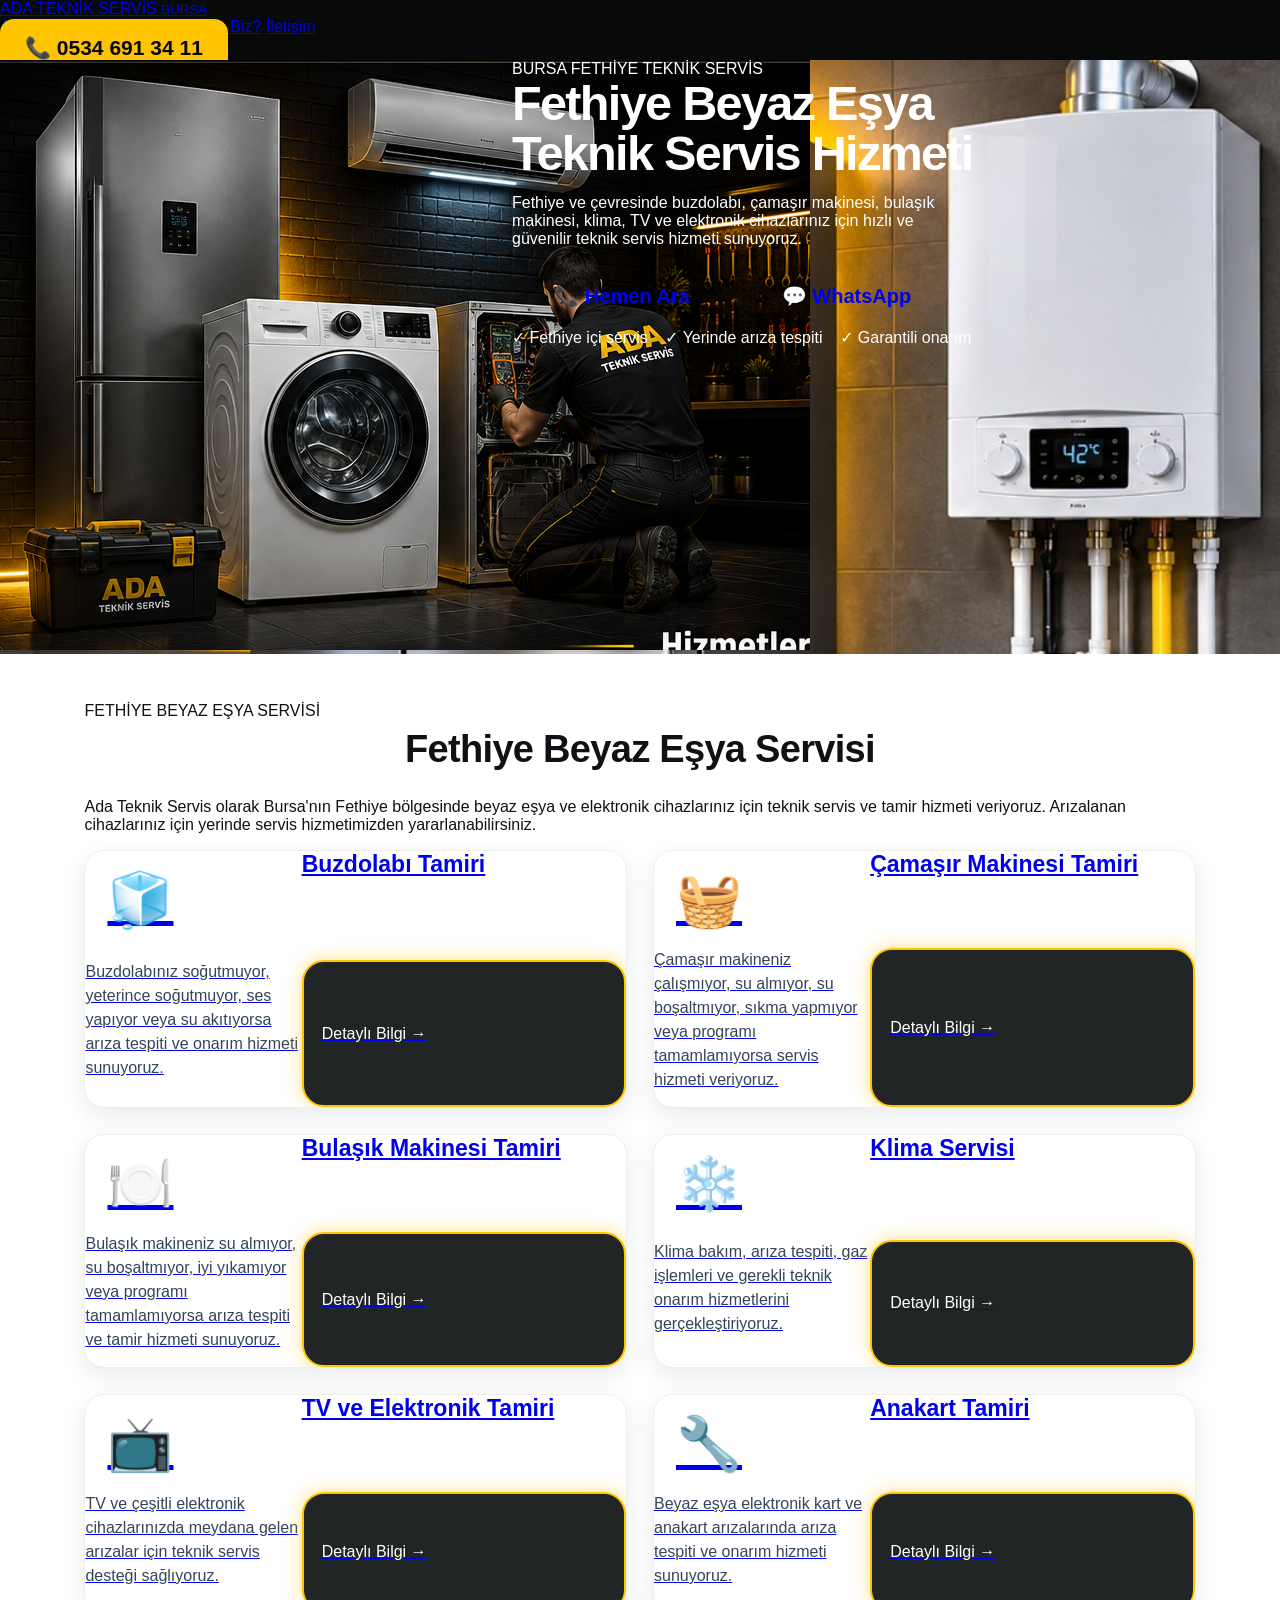
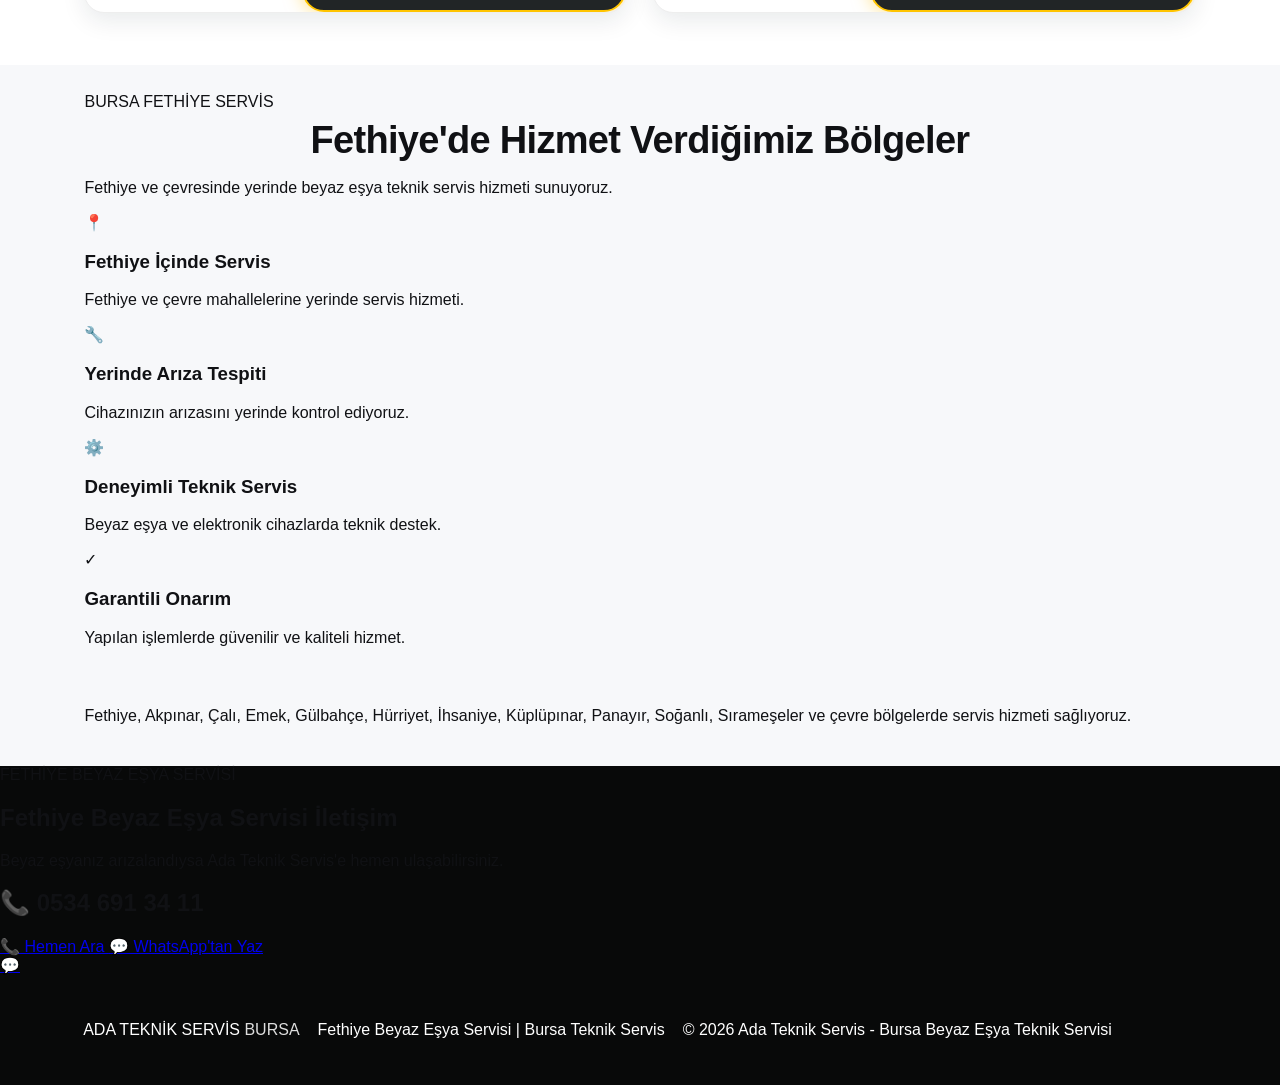
<file: fethiye-beyaz-esya-servisi.html>
<!DOCTYPE html>
<html lang="tr">
<head>
    <meta charset="UTF-8">
    <meta name="viewport" content="width=device-width, initial-scale=1.0">

    <title>Fethiye Beyaz Eşya Servisi | Ada Teknik Servis Bursa</title>

    <meta name="description" content="Fethiye beyaz eşya servisi. Buzdolabı, çamaşır makinesi, bulaşık makinesi, klima, TV ve elektronik cihazlarınız için yerinde arıza tespiti ve teknik servis hizmeti. Ada Teknik Servis Bursa.">

    <meta name="keywords" content="Fethiye beyaz eşya servisi, Fethiye beyaz eşya tamiri, Fethiye buzdolabı tamiri, Fethiye çamaşır makinesi tamiri, Fethiye bulaşık makinesi servisi, Fethiye klima servisi, Bursa Fethiye teknik servis">

    <meta name="robots" content="index, follow">

    <link rel="canonical" href="https://adateknikservis16.com.tr/fethiye-beyaz-esya-servisi.html">

    <link rel="stylesheet" href="style.css">
</head>

<body>

<header class="header">

    <a href="index.html" class="logo">
        ADA TEKNİK SERVİS
        <small>BURSA</small>
    </a>

    <nav>
        <a href="index.html">Ana Sayfa</a>
        <a href="index.html#hizmetler">Hizmetlerimiz</a>
        <a href="index.html#neden-biz">Neden Biz?</a>
        <a href="index.html#iletisim">İletişim</a>
    </nav>

    <a href="tel:05346913411" class="header-phone">
        📞 0534 691 34 11
    </a>

</header>


<main>

<section class="hero">

    <div class="hero-image">
        <img src="images/ada-teknik-hero.png"
             alt="Fethiye beyaz eşya teknik servis - Ada Teknik Servis">
    </div>

    <div class="hero-content">

        <div class="mini-title">
            BURSA FETHİYE TEKNİK SERVİS
        </div>

        <h1>
            Fethiye Beyaz Eşya
            <strong>Teknik Servis</strong>
            Hizmeti
        </h1>

        <p>
            Fethiye ve çevresinde buzdolabı, çamaşır makinesi,
            bulaşık makinesi, klima, TV ve elektronik cihazlarınız
            için hızlı ve güvenilir teknik servis hizmeti sunuyoruz.
        </p>

        <div class="hero-buttons">

            <a href="tel:05346913411" class="btn call">
                📞 Hemen Ara
            </a>

            <a href="https://wa.me/905346913411"
               class="btn whatsapp">
                💬 WhatsApp
            </a>

        </div>

        <div class="hero-info">
            ✓ Fethiye içi servis
            &nbsp;&nbsp;
            ✓ Yerinde arıza tespiti
            &nbsp;&nbsp;
            ✓ Garantili onarım
        </div>

    </div>

</section>


<section class="services" id="hizmetler">

    <div class="section-title">

        <span>FETHİYE BEYAZ EŞYA SERVİSİ</span>

        <h2>
            Fethiye Beyaz Eşya Servisi
        </h2>

        <p>
            Ada Teknik Servis olarak Bursa'nın Fethiye bölgesinde
            beyaz eşya ve elektronik cihazlarınız için teknik servis
            ve tamir hizmeti veriyoruz. Arızalanan cihazlarınız için
            yerinde servis hizmetimizden yararlanabilirsiniz.
        </p>

    </div>


    <div class="service-grid">

        <a href="#" class="service-card">
            <div class="service-icon">🧊</div>
            <h3>Buzdolabı Tamiri</h3>
            <p>
                Buzdolabınız soğutmuyor, yeterince soğutmuyor,
                ses yapıyor veya su akıtıyorsa arıza tespiti
                ve onarım hizmeti sunuyoruz.
            </p>
            <span class="service-link">Detaylı Bilgi →</span>
        </a>


        <a href="#" class="service-card">
            <div class="service-icon">🧺</div>
            <h3>Çamaşır Makinesi Tamiri</h3>
            <p>
                Çamaşır makineniz çalışmıyor, su almıyor,
                su boşaltmıyor, sıkma yapmıyor veya programı
                tamamlamıyorsa servis hizmeti veriyoruz.
            </p>
            <span class="service-link">Detaylı Bilgi →</span>
        </a>


        <a href="#" class="service-card">
            <div class="service-icon">🍽️</div>
            <h3>Bulaşık Makinesi Tamiri</h3>
            <p>
                Bulaşık makineniz su almıyor, su boşaltmıyor,
                iyi yıkamıyor veya programı tamamlamıyorsa
                arıza tespiti ve tamir hizmeti sunuyoruz.
            </p>
            <span class="service-link">Detaylı Bilgi →</span>
        </a>


        <a href="#" class="service-card">
            <div class="service-icon">❄️</div>
            <h3>Klima Servisi</h3>
            <p>
                Klima bakım, arıza tespiti, gaz işlemleri
                ve gerekli teknik onarım hizmetlerini
                gerçekleştiriyoruz.
            </p>
            <span class="service-link">Detaylı Bilgi →</span>
        </a>


        <a href="#" class="service-card">
            <div class="service-icon">📺</div>
            <h3>TV ve Elektronik Tamiri</h3>
            <p>
                TV ve çeşitli elektronik cihazlarınızda
                meydana gelen arızalar için teknik servis
                desteği sağlıyoruz.
            </p>
            <span class="service-link">Detaylı Bilgi →</span>
        </a>


        <a href="#" class="service-card">
            <div class="service-icon">🔧</div>
            <h3>Anakart Tamiri</h3>
            <p>
                Beyaz eşya elektronik kart ve anakart
                arızalarında arıza tespiti ve onarım
                hizmeti sunuyoruz.
            </p>
            <span class="service-link">Detaylı Bilgi →</span>
        </a>

    </div>

</section>


<section class="why-us" id="neden-biz">

    <div class="section-title">

        <span>BURSA FETHİYE SERVİS</span>

        <h2>
            Fethiye'de Hizmet Verdiğimiz Bölgeler
        </h2>

        <p>
            Fethiye ve çevresinde yerinde beyaz eşya teknik servis
            hizmeti sunuyoruz.
        </p>

    </div>


    <div class="why-grid">

        <div class="why-card">
            <div>📍</div>
            <h3>Fethiye İçinde Servis</h3>
            <p>
                Fethiye ve çevre mahallelerine yerinde servis hizmeti.
            </p>
        </div>

        <div class="why-card">
            <div>🔧</div>
            <h3>Yerinde Arıza Tespiti</h3>
            <p>
                Cihazınızın arızasını yerinde kontrol ediyoruz.
            </p>
        </div>

        <div class="why-card">
            <div>⚙️</div>
            <h3>Deneyimli Teknik Servis</h3>
            <p>
                Beyaz eşya ve elektronik cihazlarda teknik destek.
            </p>
        </div>

        <div class="why-card">
            <div>✓</div>
            <h3>Garantili Onarım</h3>
            <p>
                Yapılan işlemlerde güvenilir ve kaliteli hizmet.
            </p>
        </div>

    </div>


    <div class="section-title" style="margin-top:60px;">

        <p>
            Fethiye, Akpınar, Çalı, Emek, Gülbahçe, Hürriyet,
            İhsaniye, Küplüpınar, Panayır, Soğanlı, Sırameşeler
            ve çevre bölgelerde servis hizmeti sağlıyoruz.
        </p>

    </div>

</section>


<section class="contact" id="iletisim">

    <div class="contact-content">

        <span>
            FETHİYE BEYAZ EŞYA SERVİSİ
        </span>

        <h2>
            Fethiye Beyaz Eşya Servisi İletişim
        </h2>

        <p>
            Beyaz eşyanız arızalandıysa Ada Teknik Servis'e
            hemen ulaşabilirsiniz.
        </p>

        <h2>
            📞 0534 691 34 11
        </h2>

        <div class="contact-buttons">

            <a href="tel:05346913411"
               class="contact-phone">
                📞 Hemen Ara
            </a>

            <a href="https://wa.me/905346913411"
               class="contact-whatsapp">
                💬 WhatsApp'tan Yaz
            </a>

        </div>

    </div>

</section>

</main>


<a href="https://wa.me/905346913411"
   class="floating-whatsapp"
   aria-label="WhatsApp'tan Ada Teknik Servis'e ulaşın">
    💬
</a>


<footer>

    <div class="footer-logo">
        ADA TEKNİK SERVİS
        <span>BURSA</span>
    </div>

    <p>
        Fethiye Beyaz Eşya Servisi | Bursa Teknik Servis
    </p>

    <p class="copyright">
        © 2026 Ada Teknik Servis - Bursa Beyaz Eşya Teknik Servisi
    </p>

</footer>

</body>
</html>
</file>
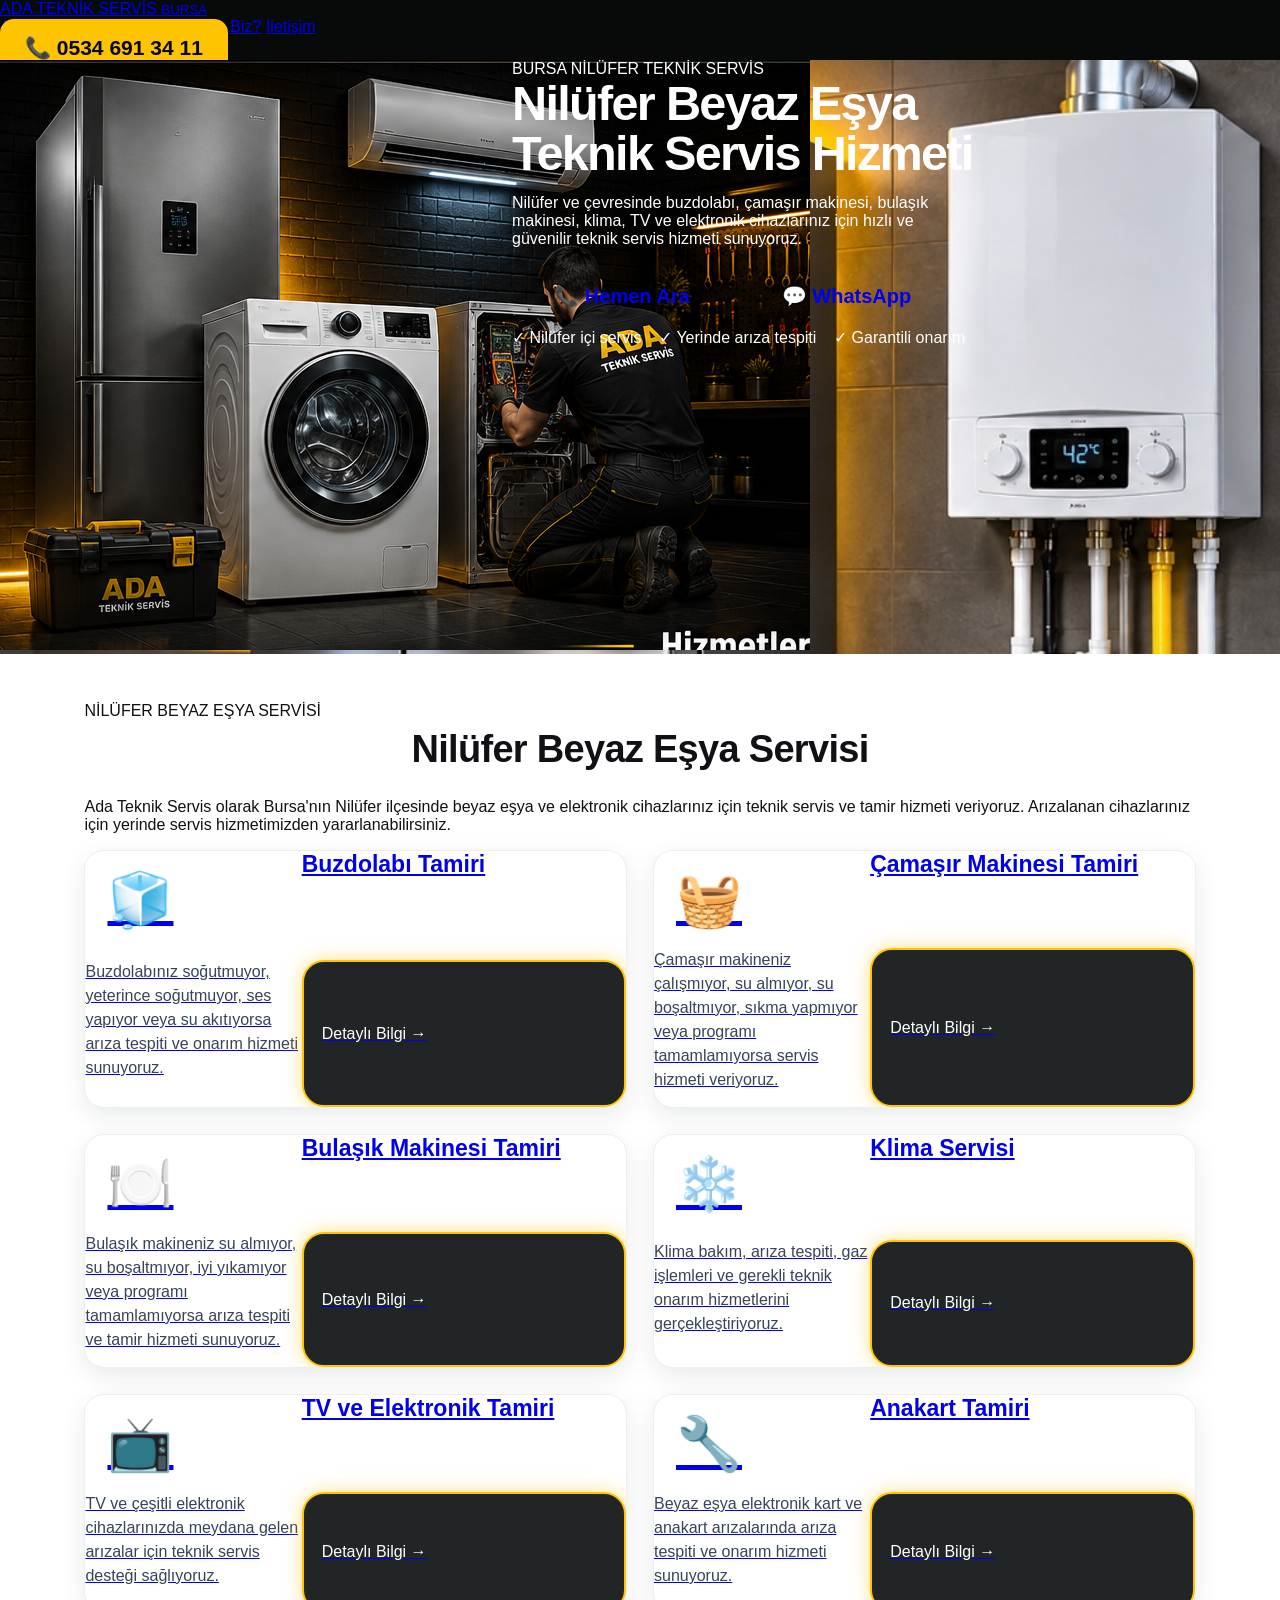
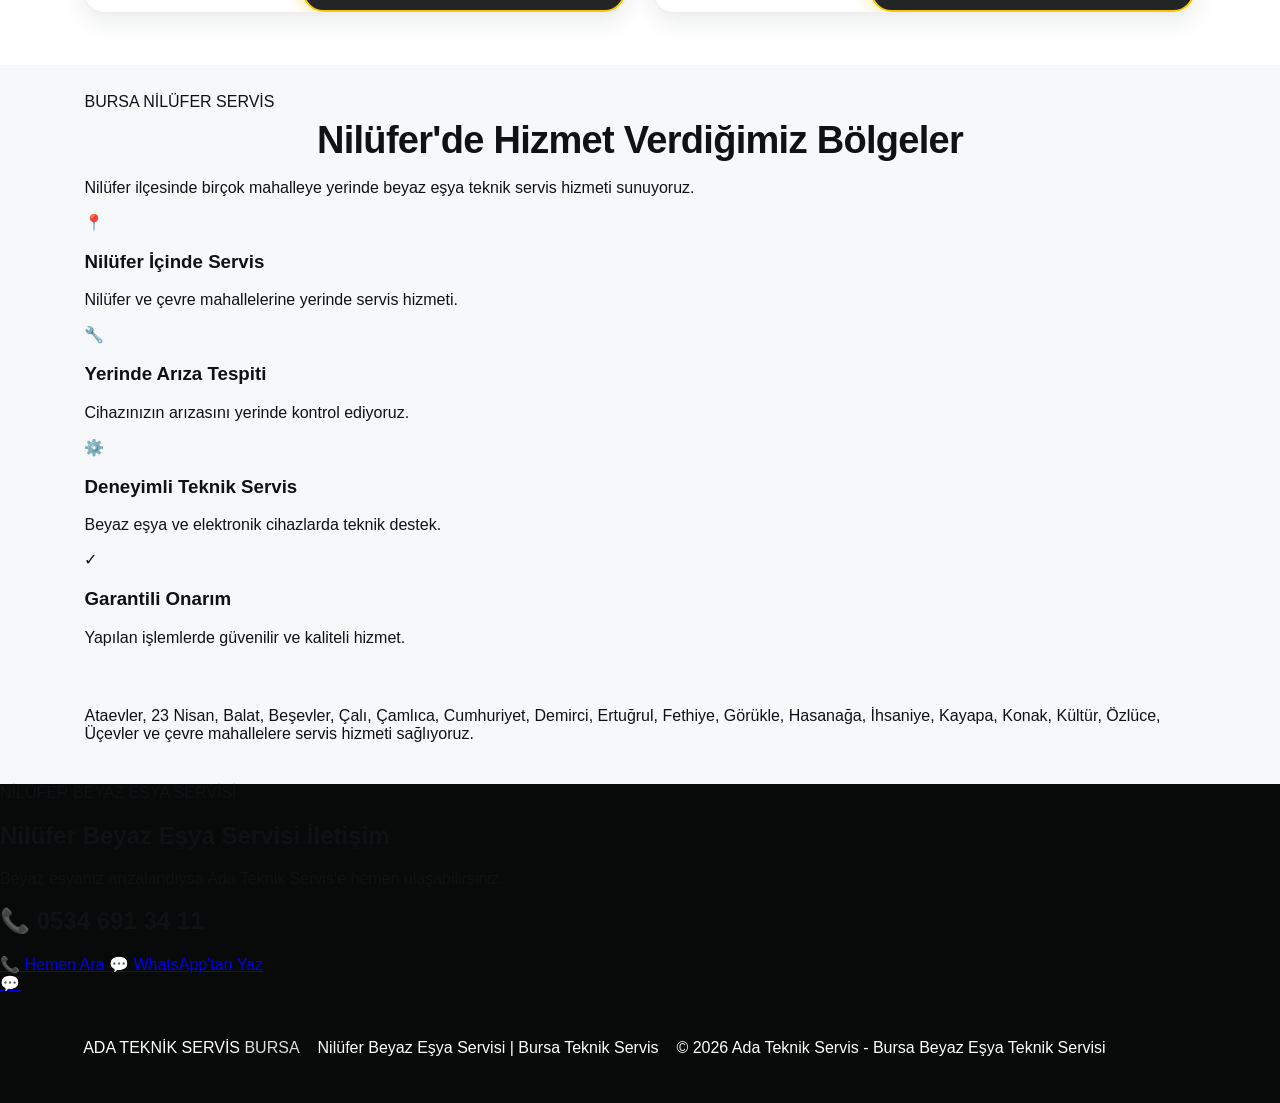
<file: nilufer-beyaz-esya-servisi.html>
<!DOCTYPE html>
<html lang="tr">
<head>
    <meta charset="UTF-8">
    <meta name="viewport" content="width=device-width, initial-scale=1.0">

    <title>Nilüfer Beyaz Eşya Servisi | Ada Teknik Servis Bursa</title>

    <meta name="description" content="Nilüfer beyaz eşya servisi. Buzdolabı, çamaşır makinesi, bulaşık makinesi, klima, TV ve elektronik cihazlarınız için yerinde arıza tespiti ve teknik servis hizmeti. Ada Teknik Servis Bursa.">

    <meta name="keywords" content="Nilüfer beyaz eşya servisi, Nilüfer beyaz eşya tamiri, Nilüfer buzdolabı tamiri, Nilüfer çamaşır makinesi tamiri, Nilüfer bulaşık makinesi servisi, Nilüfer klima servisi, Bursa Nilüfer teknik servis">

    <meta name="robots" content="index, follow">

    <link rel="canonical" href="https://adateknikservis16.com.tr/nilufer-beyaz-esya-servisi.html">

    <link rel="stylesheet" href="style.css">
</head>

<body>

<header class="header">

    <a href="index.html" class="logo">
        ADA TEKNİK SERVİS
        <small>BURSA</small>
    </a>

    <nav>
        <a href="index.html">Ana Sayfa</a>
        <a href="index.html#hizmetler">Hizmetlerimiz</a>
        <a href="index.html#neden-biz">Neden Biz?</a>
        <a href="index.html#iletisim">İletişim</a>
    </nav>

    <a href="tel:05346913411" class="header-phone">
        📞 0534 691 34 11
    </a>

</header>


<main>

    <!-- HERO -->

    <section class="hero">

        <div class="hero-image">

            <img src="images/ada-teknik-hero.png"
                 alt="Nilüfer beyaz eşya teknik servis - Ada Teknik Servis">

        </div>


        <div class="hero-content">

            <div class="mini-title">
                BURSA NİLÜFER TEKNİK SERVİS
            </div>

            <h1>
                Nilüfer Beyaz Eşya
                <strong>Teknik Servis</strong>
                Hizmeti
            </h1>

            <p>
                Nilüfer ve çevresinde buzdolabı, çamaşır makinesi,
                bulaşık makinesi, klima, TV ve elektronik cihazlarınız
                için hızlı ve güvenilir teknik servis hizmeti sunuyoruz.
            </p>


            <div class="hero-buttons">

                <a href="tel:05346913411" class="btn call">
                    📞 Hemen Ara
                </a>

                <a href="https://wa.me/905346913411"
                   class="btn whatsapp">
                    💬 WhatsApp
                </a>

            </div>


            <div class="hero-info">
                ✓ Nilüfer içi servis
                &nbsp;&nbsp;
                ✓ Yerinde arıza tespiti
                &nbsp;&nbsp;
                ✓ Garantili onarım
            </div>

        </div>

    </section>



    <!-- HİZMETLER -->

    <section class="services" id="hizmetler">

        <div class="section-title">

            <span>NİLÜFER BEYAZ EŞYA SERVİSİ</span>

            <h2>
                Nilüfer Beyaz Eşya Servisi
            </h2>

            <p>
                Ada Teknik Servis olarak Bursa'nın Nilüfer ilçesinde
                beyaz eşya ve elektronik cihazlarınız için teknik servis
                ve tamir hizmeti veriyoruz. Arızalanan cihazlarınız için
                yerinde servis hizmetimizden yararlanabilirsiniz.
            </p>

        </div>


        <div class="service-grid">

            <a href="#" class="service-card">

                <div class="service-icon">🧊</div>

                <h3>
                    Buzdolabı Tamiri
                </h3>

                <p>
                    Buzdolabınız soğutmuyor, yeterince soğutmuyor,
                    ses yapıyor veya su akıtıyorsa arıza tespiti
                    ve onarım hizmeti sunuyoruz.
                </p>

                <span class="service-link">
                    Detaylı Bilgi →
                </span>

            </a>


            <a href="#" class="service-card">

                <div class="service-icon">🧺</div>

                <h3>
                    Çamaşır Makinesi Tamiri
                </h3>

                <p>
                    Çamaşır makineniz çalışmıyor, su almıyor,
                    su boşaltmıyor, sıkma yapmıyor veya programı
                    tamamlamıyorsa servis hizmeti veriyoruz.
                </p>

                <span class="service-link">
                    Detaylı Bilgi →
                </span>

            </a>


            <a href="#" class="service-card">

                <div class="service-icon">🍽️</div>

                <h3>
                    Bulaşık Makinesi Tamiri
                </h3>

                <p>
                    Bulaşık makineniz su almıyor, su boşaltmıyor,
                    iyi yıkamıyor veya programı tamamlamıyorsa
                    arıza tespiti ve tamir hizmeti sunuyoruz.
                </p>

                <span class="service-link">
                    Detaylı Bilgi →
                </span>

            </a>


            <a href="#" class="service-card">

                <div class="service-icon">❄️</div>

                <h3>
                    Klima Servisi
                </h3>

                <p>
                    Klima bakım, arıza tespiti, gaz işlemleri
                    ve gerekli teknik onarım hizmetlerini
                    gerçekleştiriyoruz.
                </p>

                <span class="service-link">
                    Detaylı Bilgi →
                </span>

            </a>


            <a href="#" class="service-card">

                <div class="service-icon">📺</div>

                <h3>
                    TV ve Elektronik Tamiri
                </h3>

                <p>
                    TV ve çeşitli elektronik cihazlarınızda
                    meydana gelen arızalar için teknik servis
                    desteği sağlıyoruz.
                </p>

                <span class="service-link">
                    Detaylı Bilgi →
                </span>

            </a>


            <a href="#" class="service-card">

                <div class="service-icon">🔧</div>

                <h3>
                    Anakart Tamiri
                </h3>

                <p>
                    Beyaz eşya elektronik kart ve anakart
                    arızalarında arıza tespiti ve onarım
                    hizmeti sunuyoruz.
                </p>

                <span class="service-link">
                    Detaylı Bilgi →
                </span>

            </a>

        </div>

    </section>



    <!-- NEDEN BİZ -->

    <section class="why-us" id="neden-biz">

        <div class="section-title">

            <span>BURSA NİLÜFER SERVİS</span>

            <h2>
                Nilüfer'de Hizmet Verdiğimiz Bölgeler
            </h2>

            <p>
                Nilüfer ilçesinde birçok mahalleye yerinde beyaz eşya
                teknik servis hizmeti sunuyoruz.
            </p>

        </div>


        <div class="why-grid">

            <div class="why-card">
                <div>📍</div>
                <h3>Nilüfer İçinde Servis</h3>
                <p>
                    Nilüfer ve çevre mahallelerine yerinde servis hizmeti.
                </p>
            </div>


            <div class="why-card">
                <div>🔧</div>
                <h3>Yerinde Arıza Tespiti</h3>
                <p>
                    Cihazınızın arızasını yerinde kontrol ediyoruz.
                </p>
            </div>


            <div class="why-card">
                <div>⚙️</div>
                <h3>Deneyimli Teknik Servis</h3>
                <p>
                    Beyaz eşya ve elektronik cihazlarda teknik destek.
                </p>
            </div>


            <div class="why-card">
                <div>✓</div>
                <h3>Garantili Onarım</h3>
                <p>
                    Yapılan işlemlerde güvenilir ve kaliteli hizmet.
                </p>
            </div>

        </div>


        <div class="section-title" style="margin-top:60px;">

            <p>
                Ataevler, 23 Nisan, Balat, Beşevler, Çalı, Çamlıca,
                Cumhuriyet, Demirci, Ertuğrul, Fethiye, Görükle,
                Hasanağa, İhsaniye, Kayapa, Konak, Kültür, Özlüce,
                Üçevler ve çevre mahallelere servis hizmeti sağlıyoruz.
            </p>

        </div>

    </section>



    <!-- İLETİŞİM -->

    <section class="contact" id="iletisim">

        <div class="contact-content">

            <span>
                NİLÜFER BEYAZ EŞYA SERVİSİ
            </span>

            <h2>
                Nilüfer Beyaz Eşya Servisi İletişim
            </h2>

            <p>
                Beyaz eşyanız arızalandıysa Ada Teknik Servis'e
                hemen ulaşabilirsiniz.
            </p>

            <h2>
                📞 0534 691 34 11
            </h2>


            <div class="contact-buttons">

                <a href="tel:05346913411"
                   class="contact-phone">
                    📞 Hemen Ara
                </a>

                <a href="https://wa.me/905346913411"
                   class="contact-whatsapp">
                    💬 WhatsApp'tan Yaz
                </a>

            </div>

        </div>

    </section>

</main>



<!-- SABİT WHATSAPP -->

<a href="https://wa.me/905346913411"
   class="floating-whatsapp"
   aria-label="WhatsApp'tan Ada Teknik Servis'e ulaşın">
    💬
</a>



<!-- FOOTER -->

<footer>

    <div class="footer-logo">
        ADA TEKNİK SERVİS
        <span>BURSA</span>
    </div>

    <p>
        Nilüfer Beyaz Eşya Servisi | Bursa Teknik Servis
    </p>

    <p class="copyright">
        © 2026 Ada Teknik Servis - Bursa Beyaz Eşya Teknik Servisi
    </p>

</footer>


</body>
</html>
</file>
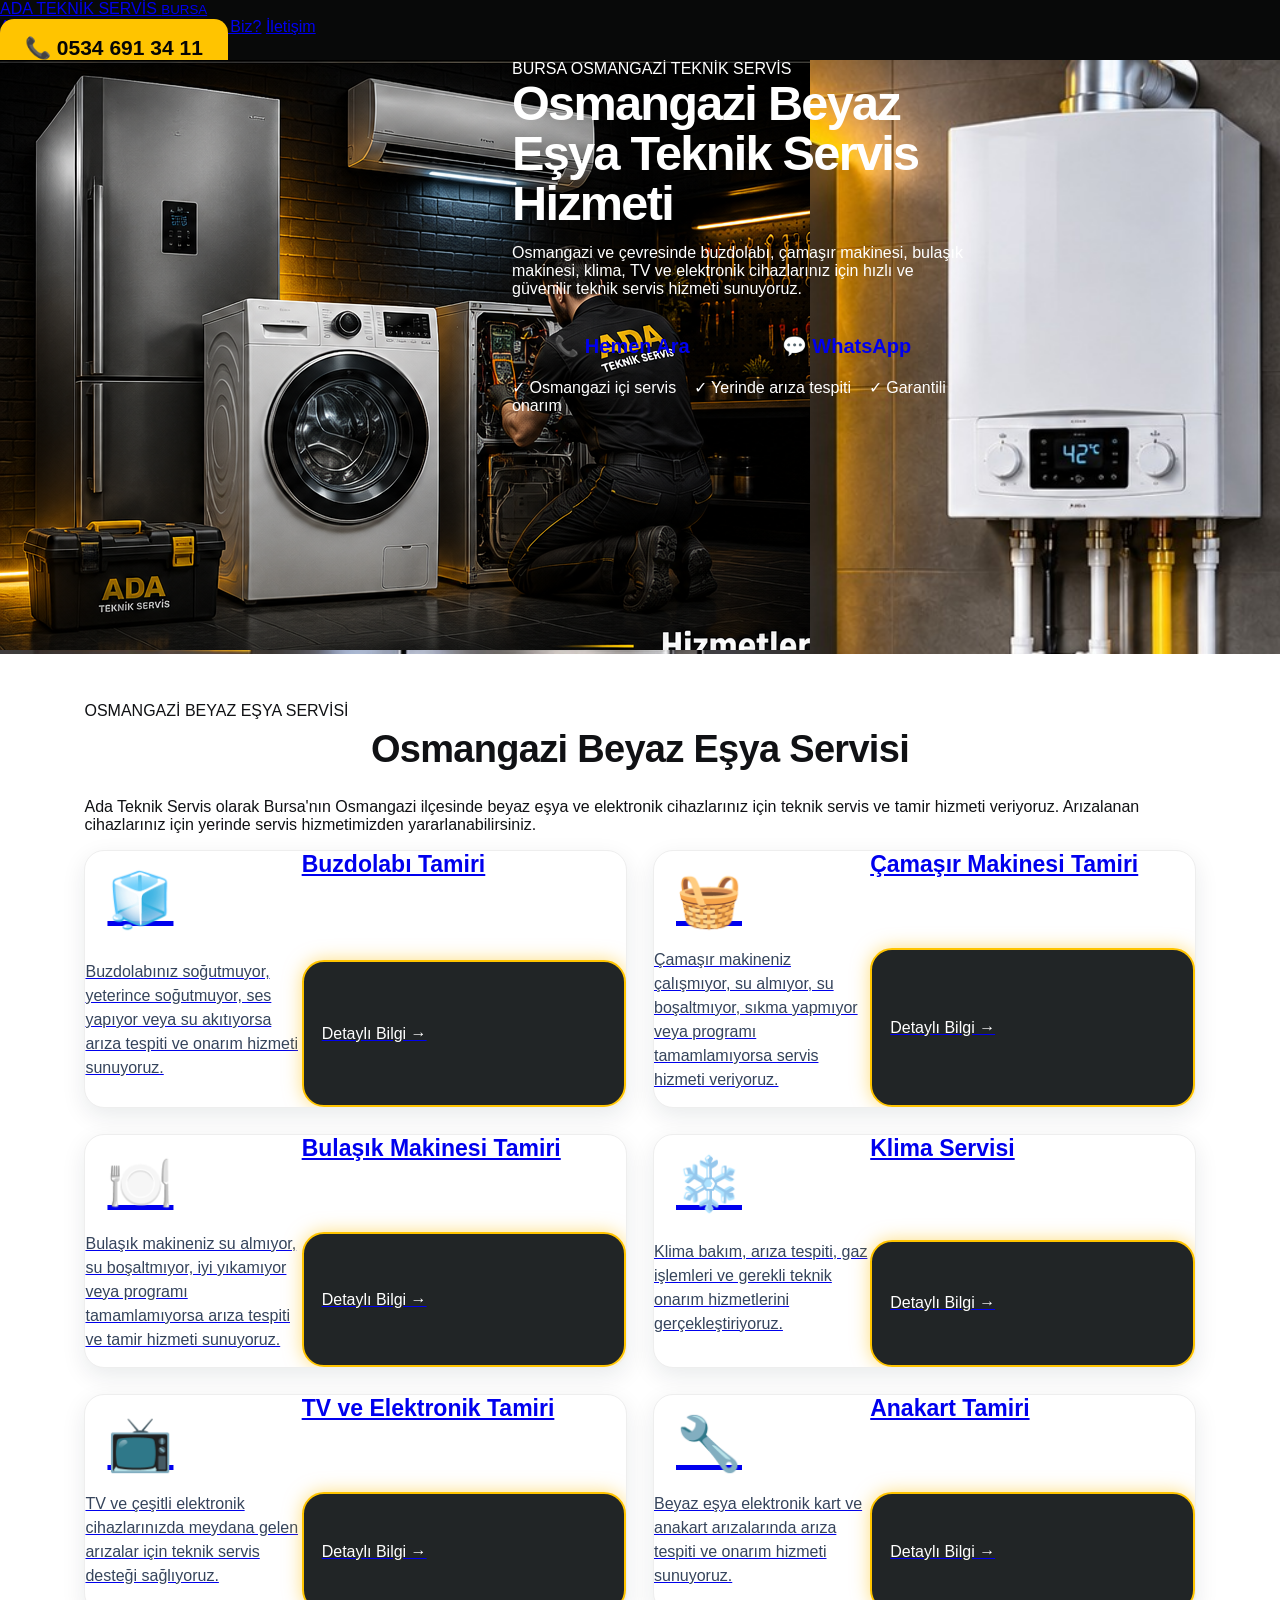
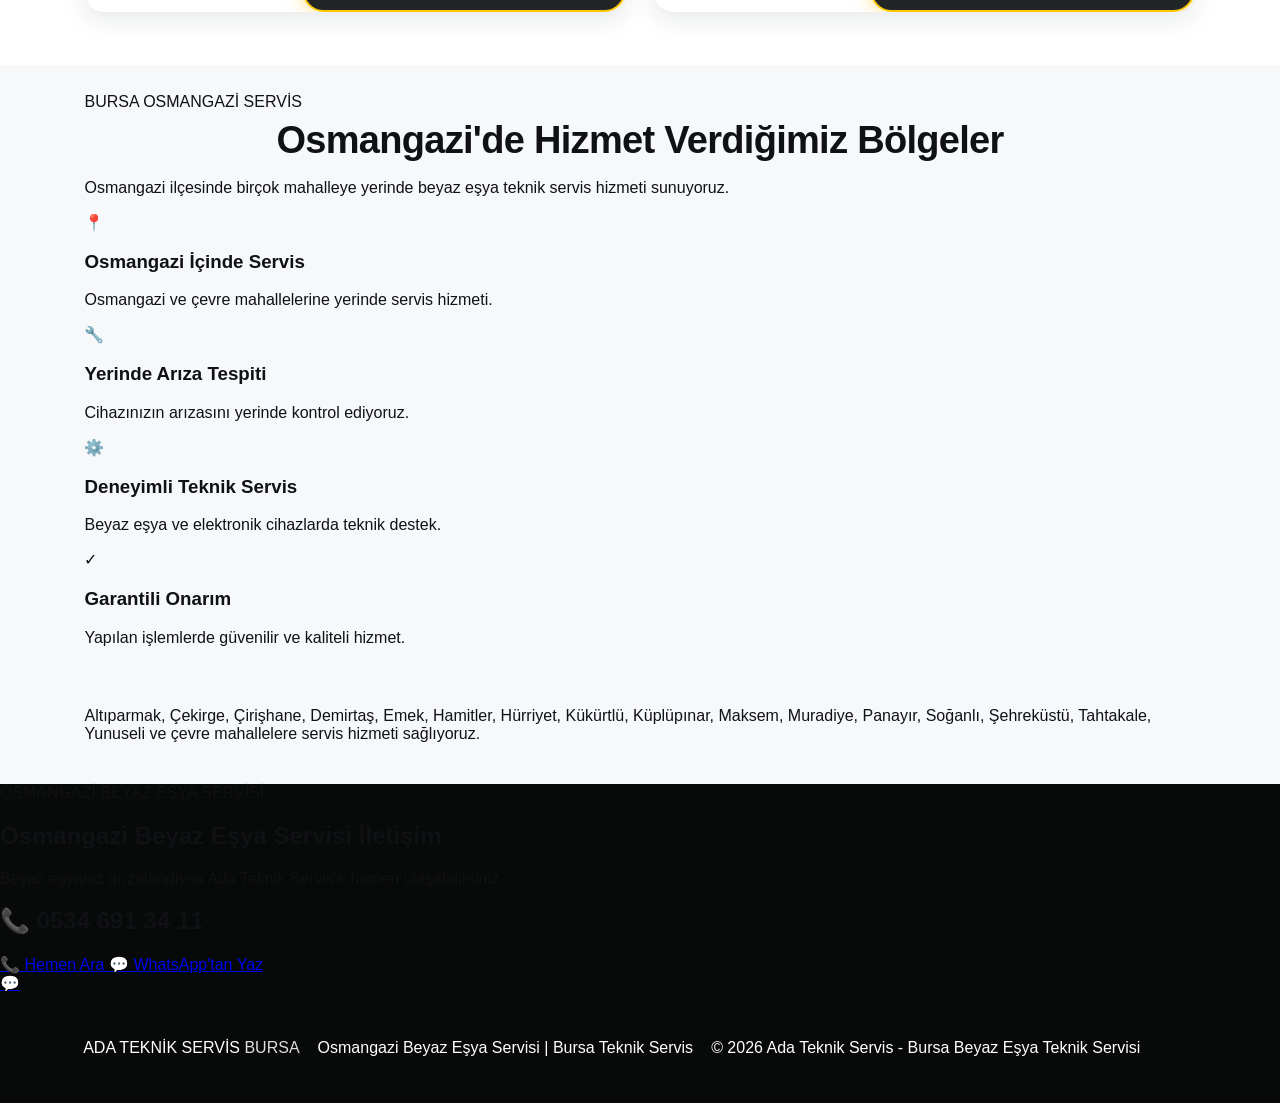
<file: osmangazi-beyaz-esya-servisi.html>
<!DOCTYPE html>
<html lang="tr">
<head>
    <meta charset="UTF-8">
    <meta name="viewport" content="width=device-width, initial-scale=1.0">

    <title>Osmangazi Beyaz Eşya Servisi | Ada Teknik Servis Bursa</title>

    <meta name="description" content="Osmangazi beyaz eşya servisi. Buzdolabı, çamaşır makinesi, bulaşık makinesi, klima, TV ve elektronik cihazlarınız için yerinde arıza tespiti ve teknik servis hizmeti. Ada Teknik Servis Bursa.">

    <meta name="keywords" content="Osmangazi beyaz eşya servisi, Osmangazi beyaz eşya tamiri, Osmangazi buzdolabı tamiri, Osmangazi çamaşır makinesi tamiri, Osmangazi bulaşık makinesi servisi, Osmangazi klima servisi, Bursa Osmangazi teknik servis">

    <meta name="robots" content="index, follow">

    <link rel="canonical" href="https://adateknikservis16.com.tr/osmangazi-beyaz-esya-servisi.html">

    <link rel="stylesheet" href="style.css">
</head>

<body>

<header class="header">

    <a href="index.html" class="logo">
        ADA TEKNİK SERVİS
        <small>BURSA</small>
    </a>

    <nav>
        <a href="index.html">Ana Sayfa</a>
        <a href="index.html#hizmetler">Hizmetlerimiz</a>
        <a href="index.html#neden-biz">Neden Biz?</a>
        <a href="index.html#iletisim">İletişim</a>
    </nav>

    <a href="tel:05346913411" class="header-phone">
        📞 0534 691 34 11
    </a>

</header>


<main>

    <!-- HERO -->

    <section class="hero">

        <div class="hero-image">

            <img src="images/ada-teknik-hero.png"
                 alt="Osmangazi beyaz eşya teknik servis - Ada Teknik Servis">

        </div>


        <div class="hero-content">

            <div class="mini-title">
                BURSA OSMANGAZİ TEKNİK SERVİS
            </div>

            <h1>
                Osmangazi Beyaz Eşya
                <strong>Teknik Servis</strong>
                Hizmeti
            </h1>

            <p>
                Osmangazi ve çevresinde buzdolabı, çamaşır makinesi,
                bulaşık makinesi, klima, TV ve elektronik cihazlarınız
                için hızlı ve güvenilir teknik servis hizmeti sunuyoruz.
            </p>


            <div class="hero-buttons">

                <a href="tel:05346913411" class="btn call">
                    📞 Hemen Ara
                </a>

                <a href="https://wa.me/905346913411"
                   class="btn whatsapp">
                    💬 WhatsApp
                </a>

            </div>


            <div class="hero-info">
                ✓ Osmangazi içi servis
                &nbsp;&nbsp;
                ✓ Yerinde arıza tespiti
                &nbsp;&nbsp;
                ✓ Garantili onarım
            </div>

        </div>

    </section>


    <!-- HİZMETLER -->

    <section class="services" id="hizmetler">

        <div class="section-title">

            <span>OSMANGAZİ BEYAZ EŞYA SERVİSİ</span>

            <h2>
                Osmangazi Beyaz Eşya Servisi
            </h2>

            <p>
                Ada Teknik Servis olarak Bursa'nın Osmangazi ilçesinde
                beyaz eşya ve elektronik cihazlarınız için teknik servis
                ve tamir hizmeti veriyoruz. Arızalanan cihazlarınız için
                yerinde servis hizmetimizden yararlanabilirsiniz.
            </p>

        </div>


        <div class="service-grid">

            <a href="#" class="service-card">

                <div class="service-icon">🧊</div>

                <h3>Buzdolabı Tamiri</h3>

                <p>
                    Buzdolabınız soğutmuyor, yeterince soğutmuyor,
                    ses yapıyor veya su akıtıyorsa arıza tespiti
                    ve onarım hizmeti sunuyoruz.
                </p>

                <span class="service-link">
                    Detaylı Bilgi →
                </span>

            </a>


            <a href="#" class="service-card">

                <div class="service-icon">🧺</div>

                <h3>Çamaşır Makinesi Tamiri</h3>

                <p>
                    Çamaşır makineniz çalışmıyor, su almıyor,
                    su boşaltmıyor, sıkma yapmıyor veya programı
                    tamamlamıyorsa servis hizmeti veriyoruz.
                </p>

                <span class="service-link">
                    Detaylı Bilgi →
                </span>

            </a>


            <a href="#" class="service-card">

                <div class="service-icon">🍽️</div>

                <h3>Bulaşık Makinesi Tamiri</h3>

                <p>
                    Bulaşık makineniz su almıyor, su boşaltmıyor,
                    iyi yıkamıyor veya programı tamamlamıyorsa
                    arıza tespiti ve tamir hizmeti sunuyoruz.
                </p>

                <span class="service-link">
                    Detaylı Bilgi →
                </span>

            </a>


            <a href="#" class="service-card">

                <div class="service-icon">❄️</div>

                <h3>Klima Servisi</h3>

                <p>
                    Klima bakım, arıza tespiti, gaz işlemleri
                    ve gerekli teknik onarım hizmetlerini
                    gerçekleştiriyoruz.
                </p>

                <span class="service-link">
                    Detaylı Bilgi →
                </span>

            </a>


            <a href="#" class="service-card">

                <div class="service-icon">📺</div>

                <h3>TV ve Elektronik Tamiri</h3>

                <p>
                    TV ve çeşitli elektronik cihazlarınızda
                    meydana gelen arızalar için teknik servis
                    desteği sağlıyoruz.
                </p>

                <span class="service-link">
                    Detaylı Bilgi →
                </span>

            </a>


            <a href="#" class="service-card">

                <div class="service-icon">🔧</div>

                <h3>Anakart Tamiri</h3>

                <p>
                    Beyaz eşya elektronik kart ve anakart
                    arızalarında arıza tespiti ve onarım
                    hizmeti sunuyoruz.
                </p>

                <span class="service-link">
                    Detaylı Bilgi →
                </span>

            </a>

        </div>

    </section>


    <!-- NEDEN BİZ / BÖLGELER -->

    <section class="why-us" id="neden-biz">

        <div class="section-title">

            <span>BURSA OSMANGAZİ SERVİS</span>

            <h2>
                Osmangazi'de Hizmet Verdiğimiz Bölgeler
            </h2>

            <p>
                Osmangazi ilçesinde birçok mahalleye yerinde beyaz eşya
                teknik servis hizmeti sunuyoruz.
            </p>

        </div>


        <div class="why-grid">

            <div class="why-card">
                <div>📍</div>
                <h3>Osmangazi İçinde Servis</h3>
                <p>
                    Osmangazi ve çevre mahallelerine yerinde servis hizmeti.
                </p>
            </div>


            <div class="why-card">
                <div>🔧</div>
                <h3>Yerinde Arıza Tespiti</h3>
                <p>
                    Cihazınızın arızasını yerinde kontrol ediyoruz.
                </p>
            </div>


            <div class="why-card">
                <div>⚙️</div>
                <h3>Deneyimli Teknik Servis</h3>
                <p>
                    Beyaz eşya ve elektronik cihazlarda teknik destek.
                </p>
            </div>


            <div class="why-card">
                <div>✓</div>
                <h3>Garantili Onarım</h3>
                <p>
                    Yapılan işlemlerde güvenilir ve kaliteli hizmet.
                </p>
            </div>

        </div>


        <div class="section-title" style="margin-top:60px;">

            <p>
                Altıparmak, Çekirge, Çirişhane, Demirtaş, Emek,
                Hamitler, Hürriyet, Kükürtlü, Küplüpınar, Maksem,
                Muradiye, Panayır, Soğanlı, Şehreküstü, Tahtakale,
                Yunuseli ve çevre mahallelere servis hizmeti sağlıyoruz.
            </p>

        </div>

    </section>


    <!-- İLETİŞİM -->

    <section class="contact" id="iletisim">

        <div class="contact-content">

            <span>
                OSMANGAZİ BEYAZ EŞYA SERVİSİ
            </span>

            <h2>
                Osmangazi Beyaz Eşya Servisi İletişim
            </h2>

            <p>
                Beyaz eşyanız arızalandıysa Ada Teknik Servis'e
                hemen ulaşabilirsiniz.
            </p>

            <h2>
                📞 0534 691 34 11
            </h2>


            <div class="contact-buttons">

                <a href="tel:05346913411"
                   class="contact-phone">
                    📞 Hemen Ara
                </a>

                <a href="https://wa.me/905346913411"
                   class="contact-whatsapp">
                    💬 WhatsApp'tan Yaz
                </a>

            </div>

        </div>

    </section>

</main>


<!-- SABİT WHATSAPP -->

<a href="https://wa.me/905346913411"
   class="floating-whatsapp"
   aria-label="WhatsApp'tan Ada Teknik Servis'e ulaşın">
    💬
</a>


<!-- FOOTER -->

<footer>

    <div class="footer-logo">
        ADA TEKNİK SERVİS
        <span>BURSA</span>
    </div>

    <p>
        Osmangazi Beyaz Eşya Servisi | Bursa Teknik Servis
    </p>

    <p class="copyright">
        © 2026 Ada Teknik Servis - Bursa Beyaz Eşya Teknik Servisi
    </p>

</footer>


</body>
</html>
</file>
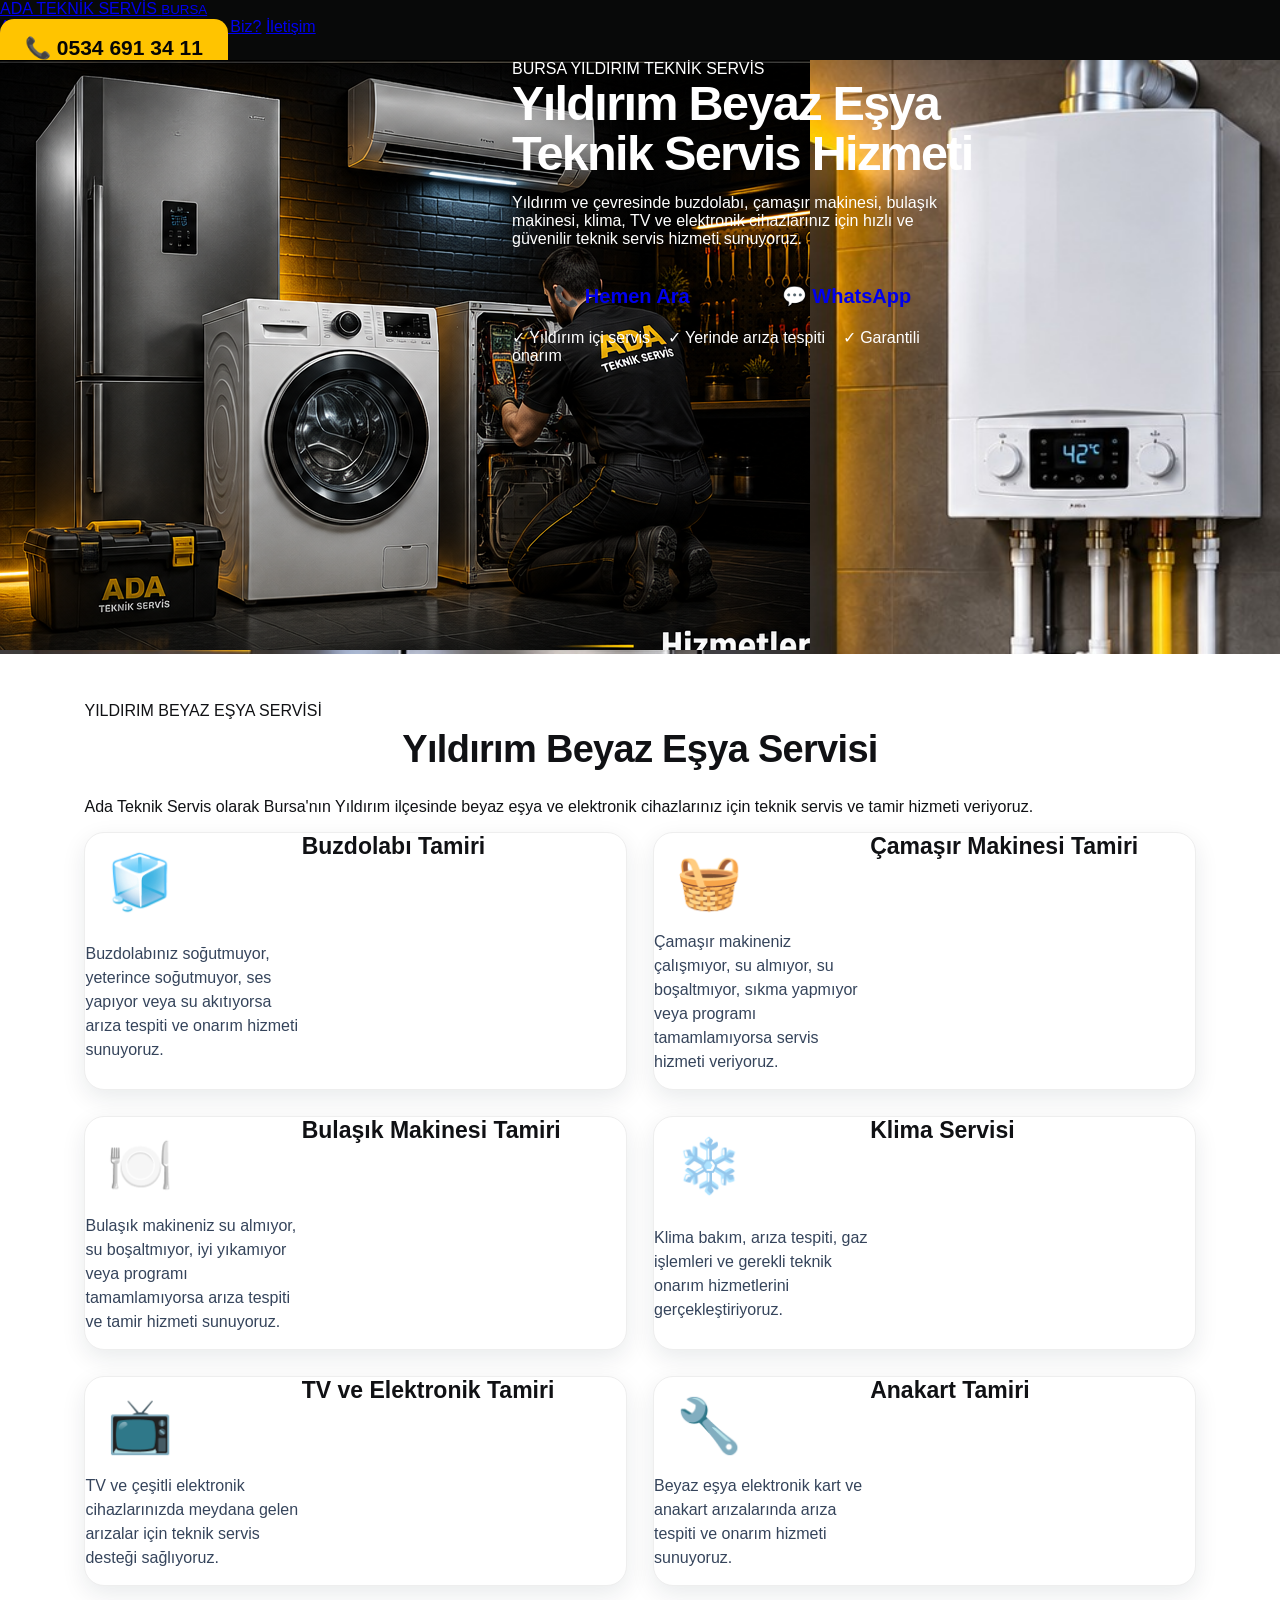
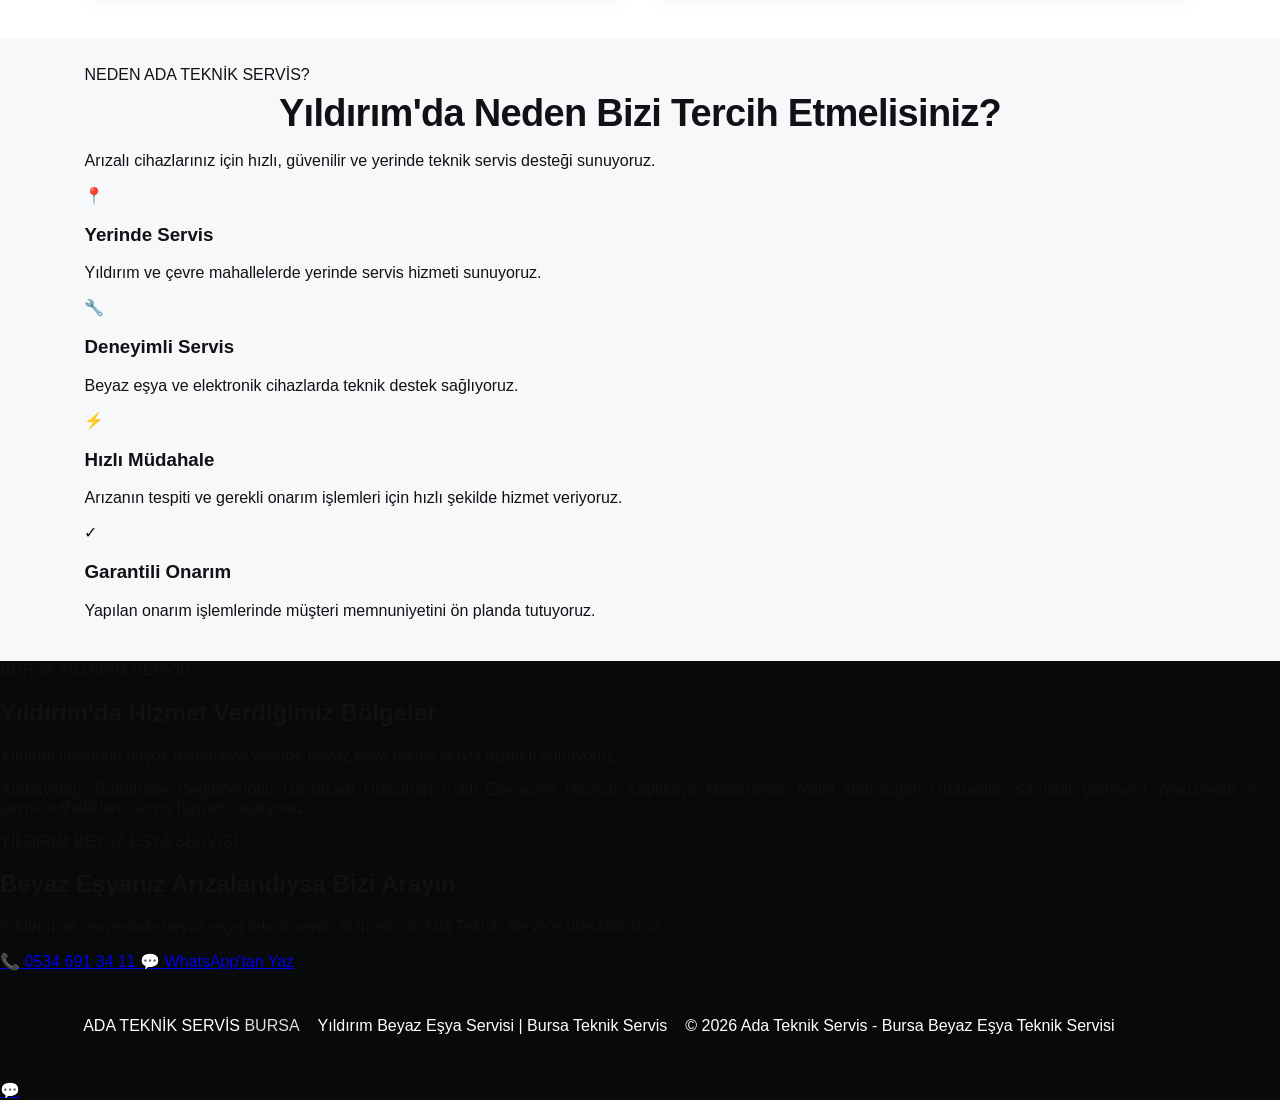
<file: yildirim-beyaz-esya-servisi.html>
<!DOCTYPE html>
<html lang="tr">
<head>
    <meta charset="UTF-8">
    <meta name="viewport" content="width=device-width, initial-scale=1.0">

    <title>Yıldırım Beyaz Eşya Servisi | Ada Teknik Servis Bursa</title>

    <meta name="description" content="Yıldırım beyaz eşya servisi. Buzdolabı, çamaşır makinesi, bulaşık makinesi, klima, TV ve elektronik cihazlarınız için yerinde arıza tespiti ve teknik servis hizmeti. Ada Teknik Servis Bursa.">

    <meta name="keywords" content="Yıldırım beyaz eşya servisi, Yıldırım beyaz eşya tamiri, Yıldırım buzdolabı tamiri, Yıldırım çamaşır makinesi tamiri, Yıldırım bulaşık makinesi servisi, Yıldırım klima servisi, Yıldırım teknik servis">

    <meta name="robots" content="index, follow">

    <link rel="canonical" href="https://adateknikservis16.com.tr/yildirim-beyaz-esya-servisi.html">

    <link rel="stylesheet" href="style.css">
</head>

<body>

<header class="header">
    <a href="index.html" class="logo">
        ADA TEKNİK SERVİS
        <small>BURSA</small>
    </a>

    <nav>
        <a href="index.html">Ana Sayfa</a>
        <a href="index.html#hizmetler">Hizmetlerimiz</a>
        <a href="index.html#neden-biz">Neden Biz?</a>
        <a href="index.html#iletisim">İletişim</a>
    </nav>

    <a href="tel:05346913411" class="header-phone">
        📞 0534 691 34 11
    </a>
</header>


<main>

    <!-- HERO -->
    <section class="hero">

        <div class="hero-image">
            <img src="images/ada-teknik-hero.png"
                 alt="Yıldırım beyaz eşya teknik servis - Ada Teknik Servis">
        </div>

        <div class="hero-content">

            <div class="mini-title">
                BURSA YILDIRIM TEKNİK SERVİS
            </div>

            <h1>
                Yıldırım Beyaz Eşya
                <strong>Teknik Servis</strong>
                Hizmeti
            </h1>

            <p>
                Yıldırım ve çevresinde buzdolabı, çamaşır makinesi,
                bulaşık makinesi, klima, TV ve elektronik cihazlarınız
                için hızlı ve güvenilir teknik servis hizmeti sunuyoruz.
            </p>

            <div class="hero-buttons">

                <a href="tel:05346913411" class="btn call">
                    📞 Hemen Ara
                </a>

                <a href="https://wa.me/905346913411"
                   class="btn whatsapp">
                    💬 WhatsApp
                </a>

            </div>

            <div class="hero-info">
                ✓ Yıldırım içi servis
                &nbsp;&nbsp;
                ✓ Yerinde arıza tespiti
                &nbsp;&nbsp;
                ✓ Garantili onarım
            </div>

        </div>

    </section>


    <!-- HİZMETLER -->
    <section class="services" id="hizmetler">

        <div class="section-title">

            <span>YILDIRIM BEYAZ EŞYA SERVİSİ</span>

            <h2>Yıldırım Beyaz Eşya Servisi</h2>

            <p>
                Ada Teknik Servis olarak Bursa'nın Yıldırım ilçesinde
                beyaz eşya ve elektronik cihazlarınız için teknik servis
                ve tamir hizmeti veriyoruz.
            </p>

        </div>


        <div class="service-grid">

            <div class="service-card">
                <div class="service-icon">🧊</div>
                <h3>Buzdolabı Tamiri</h3>
                <p>
                    Buzdolabınız soğutmuyor, yeterince soğutmuyor,
                    ses yapıyor veya su akıtıyorsa arıza tespiti
                    ve onarım hizmeti sunuyoruz.
                </p>
            </div>


            <div class="service-card">
                <div class="service-icon">🧺</div>
                <h3>Çamaşır Makinesi Tamiri</h3>
                <p>
                    Çamaşır makineniz çalışmıyor, su almıyor,
                    su boşaltmıyor, sıkma yapmıyor veya programı
                    tamamlamıyorsa servis hizmeti veriyoruz.
                </p>
            </div>


            <div class="service-card">
                <div class="service-icon">🍽️</div>
                <h3>Bulaşık Makinesi Tamiri</h3>
                <p>
                    Bulaşık makineniz su almıyor, su boşaltmıyor,
                    iyi yıkamıyor veya programı tamamlamıyorsa
                    arıza tespiti ve tamir hizmeti sunuyoruz.
                </p>
            </div>


            <div class="service-card">
                <div class="service-icon">❄️</div>
                <h3>Klima Servisi</h3>
                <p>
                    Klima bakım, arıza tespiti, gaz işlemleri
                    ve gerekli teknik onarım hizmetlerini
                    gerçekleştiriyoruz.
                </p>
            </div>


            <div class="service-card">
                <div class="service-icon">📺</div>
                <h3>TV ve Elektronik Tamiri</h3>
                <p>
                    TV ve çeşitli elektronik cihazlarınızda
                    meydana gelen arızalar için teknik servis
                    desteği sağlıyoruz.
                </p>
            </div>


            <div class="service-card">
                <div class="service-icon">🔧</div>
                <h3>Anakart Tamiri</h3>
                <p>
                    Beyaz eşya elektronik kart ve anakart
                    arızalarında arıza tespiti ve onarım
                    hizmeti sunuyoruz.
                </p>
            </div>

        </div>

    </section>


    <!-- NEDEN BİZ -->
    <section class="why-us" id="neden-biz">

        <div class="section-title">

            <span>NEDEN ADA TEKNİK SERVİS?</span>

            <h2>Yıldırım'da Neden Bizi Tercih Etmelisiniz?</h2>

            <p>
                Arızalı cihazlarınız için hızlı, güvenilir ve
                yerinde teknik servis desteği sunuyoruz.
            </p>

        </div>


        <div class="why-grid">

            <div class="why-card">
                <div>📍</div>
                <h3>Yerinde Servis</h3>
                <p>
                    Yıldırım ve çevre mahallelerde yerinde
                    servis hizmeti sunuyoruz.
                </p>
            </div>


            <div class="why-card">
                <div>🔧</div>
                <h3>Deneyimli Servis</h3>
                <p>
                    Beyaz eşya ve elektronik cihazlarda
                    teknik destek sağlıyoruz.
                </p>
            </div>


            <div class="why-card">
                <div>⚡</div>
                <h3>Hızlı Müdahale</h3>
                <p>
                    Arızanın tespiti ve gerekli onarım
                    işlemleri için hızlı şekilde hizmet veriyoruz.
                </p>
            </div>


            <div class="why-card">
                <div>✓</div>
                <h3>Garantili Onarım</h3>
                <p>
                    Yapılan onarım işlemlerinde müşteri
                    memnuniyetini ön planda tutuyoruz.
                </p>
            </div>

        </div>

    </section>


    <!-- BÖLGELER -->
    <section class="about">

        <div class="section-title">

            <span>BURSA YILDIRIM SERVİS</span>

            <h2>Yıldırım'da Hizmet Verdiğimiz Bölgeler</h2>

            <p>
                Yıldırım ilçesinde birçok mahalleye yerinde beyaz eşya
                teknik servis hizmeti sunuyoruz.
            </p>

            <p>
                Arabayatağı, Baruthane, Değirmenönü, Davutkadı,
                Duaçınarı, Erikli, Esenevler, Hacivat, Kaplıkaya,
                Mimarsinan, Millet, Namazgah, Ortabağlar, Samanlı,
                Şirinevler, Yavuzselim ve çevre mahallelere servis
                hizmeti sağlıyoruz.
            </p>

        </div>

    </section>


    <!-- İLETİŞİM -->
    <section class="contact" id="iletisim">

        <div class="contact-content">

            <span>YILDIRIM BEYAZ EŞYA SERVİSİ</span>

            <h2>
                Beyaz Eşyanız Arızalandıysa Bizi Arayın
            </h2>

            <p>
                Yıldırım ve çevresinde beyaz eşya teknik servis
                hizmeti için Ada Teknik Servis'e ulaşabilirsiniz.
            </p>

            <div class="contact-buttons">

                <a href="tel:05346913411" class="contact-phone">
                    📞 0534 691 34 11
                </a>

                <a href="https://wa.me/905346913411"
                   class="contact-whatsapp">
                    💬 WhatsApp'tan Yaz
                </a>

            </div>

        </div>

    </section>

</main>


<!-- FOOTER -->
<footer>

    <div class="footer-logo">
        ADA TEKNİK SERVİS
        <span>BURSA</span>
    </div>

    <p>
        Yıldırım Beyaz Eşya Servisi | Bursa Teknik Servis
    </p>

    <p class="copyright">
        © 2026 Ada Teknik Servis - Bursa Beyaz Eşya Teknik Servisi
    </p>

</footer>


<!-- SABİT WHATSAPP -->
<a href="https://wa.me/905346913411"
   class="floating-whatsapp"
   aria-label="WhatsApp'tan iletişim">
    💬
</a>


</body>
</html>
</file>
<file: style.css>
*{box-sizing:border-box}html{scroll-behavior:smooth;scroll-padding-top:90px}body{margin:0;font-family:Roboto,Arial,sans-serif;color:#101114;background:#080909;padding-bottom:0}.site-header{height:106px;background:#050606;color:#fff;display:flex;align-items:center;justify-content:space-between;padding:0 3.7%;border-bottom:2px solid #5b5b50;position:relative;z-index:10}.brand{display:flex;align-items:center;gap:12px;color:#fff;text-decoration:none;min-width:410px}.brand-mark{font-size:64px;line-height:1;color:#f9c400;text-shadow:0 2px 0 #a87800}.brand-main{display:flex;flex-direction:column;align-items:center;line-height:.85}.brand-main strong{font-size:48px;font-weight:900;letter-spacing:-2px}.brand-main b{font-size:16px;font-style:italic;color:#090909;background:#ffc400;border-radius:18px;padding:5px 12px;margin-top:4px;white-space:nowrap}.brand-divider{height:64px;width:2px;background:#f6c400;margin:0 9px}.brand-sub{font-size:17px;line-height:1.15;font-weight:800}.main-nav{display:flex;align-items:center;gap:46px;height:100%}.main-nav a{height:100%;display:flex;align-items:center;color:#f4f4f4;text-decoration:none;font-size:17px;font-weight:800;position:relative}.main-nav a.active{color:#ffca00}.main-nav a.active:after{content:"";position:absolute;bottom:27px;left:-8px;right:-8px;height:3px;background:#ffca00}.header-phone{background:#ffc400;color:#050505;border-radius:14px;padding:17px 25px;text-decoration:none;font-weight:900;font-size:21px;white-space:nowrap}.header-phone span{margin-right:10px}.menu-toggle{display:none;background:none;border:0;color:#ffc400;font-size:28px}.hero{min-height:475px;position:relative;overflow:hidden;color:#fff;display:grid;grid-template-columns:40% 36% 24%;align-items:stretch;background:#101211 url("images/ada-hero.jpg") center/cover no-repeat}.hero-shade{position:absolute;inset:0;background:linear-gradient(90deg,rgba(4,7,7,.92) 0%,rgba(4,7,7,.76) 31%,rgba(4,7,7,.12) 57%,rgba(4,7,7,.68) 100%);z-index:0}.hero-copy{position:relative;z-index:2;padding:38px 0 32px 6.6%;align-self:center}.eyebrow{color:#ffca00;font-size:21px;font-weight:900;letter-spacing:.5px;margin-bottom:13px}.eyebrow span{font-size:22px}.hero h1{font-size:clamp(42px,3.8vw,61px);line-height:1.03;margin:0;font-weight:900;letter-spacing:-1.7px}.hero h1 em{font-style:normal;color:#ffc400}.yellow-swoosh{width:350px;max-width:90%;height:11px;border-top:5px solid #ffc400;border-radius:50%;transform:rotate(-1deg);margin:10px 0 11px 65px}.hero-description{font-size:22px;line-height:1.25;margin:0 0 20px}.quick-points{display:flex;gap:24px;align-items:center;flex-wrap:wrap;font-weight:800;font-size:15px;margin-bottom:25px}.quick-points b{font-size:28px;color:#ffc400;vertical-align:middle;margin-right:6px}.hero-actions{display:flex;gap:18px;flex-wrap:wrap}.btn{height:64px;min-width:220px;padding:0 27px;border-radius:17px;display:inline-flex;align-items:center;justify-content:center;gap:14px;text-decoration:none;font-size:20px;font-weight:900}.btn span{font-size:27px}.btn-yellow{background:#ffc400;color:#070707}.btn-green{background:#06c65b;color:#fff}.wa-symbol{border:2px solid white;border-radius:50%;width:30px;height:30px;display:inline-flex;align-items:center;justify-content:center}.hero-products{position:relative;z-index:1;display:flex;align-items:center;justify-content:center;gap:12px;padding:15px 0 0}.hero-products img{height:90%;max-height:455px;width:48%;object-fit:contain;filter:drop-shadow(0 8px 18px #0009)}.hero-products .hero-boiler{height:83%;align-self:flex-start;margin-top:15px}.hero-service-links{position:relative;z-index:2;display:flex;flex-direction:column;justify-content:center;gap:30px;padding:24px 11% 35px 0}.service-link{min-height:120px;border:2px solid #ffc400;border-radius:22px;background:rgba(3,7,8,.88);box-shadow:0 0 18px #ffbf0080;color:#fff;text-decoration:none;display:flex;align-items:center;gap:18px;padding:17px 18px}.service-icon{font-size:53px;line-height:1}.snow{color:#23d5ee}.flame{color:#ffc400}.service-link strong{font-size:21px;display:block;margin-bottom:7px}.service-link small{font-size:15px;line-height:1.35;display:block}.arrow{margin-left:auto;background:#ffc400;color:#080808;border-radius:50%;width:34px;height:34px;display:grid;place-items:center;font-size:30px;flex-shrink:0}.hero-corner{position:absolute;z-index:1;right:0;bottom:0;width:24%;height:75px;background:#ffc400;clip-path:polygon(100% 0,100% 100%,0 100%)}.services{background:#fff;padding:48px 6.6% 52px}.section-kicker{display:flex;align-items:center;justify-content:center;gap:13px;font-weight:900;font-size:17px;letter-spacing:.3px}.section-kicker i{width:24px;height:3px;background:#ffc400}.services h2,.why-us h2{text-align:center;font-size:38px;letter-spacing:-.7px;margin:8px 0 27px;font-weight:900}.service-grid{display:grid;grid-template-columns:repeat(2,minmax(0,1fr));gap:26px;max-width:1120px;margin:auto}.service-card{display:grid;grid-template-columns:40% 1fr;min-height:210px;border-radius:20px;overflow:hidden;background:#fff;box-shadow:0 8px 25px #0b1c2b17;border:1px solid #eee}.service-card img{width:100%;height:100%;min-height:210px;object-fit:cover}.service-card>div{padding:22px}.service-card h3{font-size:23px;margin:0 0 9px}.service-card p{color:#35445b;line-height:1.5;margin:0 0 15px}.service-card a{font-weight:900;color:#9a7100;text-decoration:none}.service-card a span{font-size:23px;margin-left:6px}.why-us{background:#f7f8fa;padding:28px 6.6% 25px}.why-us h2{margin-bottom:17px}.benefit-grid{display:grid;grid-template-columns:repeat(4,minmax(0,1fr));gap:28px;max-width:1435px;margin:auto}.benefit{display:flex;align-items:flex-start;gap:18px;background:#fff;border-radius:20px;padding:18px 20px;min-height:120px;box-shadow:0 7px 16px #10182012}.benefit-icon{width:56px;height:56px;flex:0 0 56px;display:grid;place-items:center;border-radius:14px;background:#ffc400;color:#090909;font-size:34px;font-weight:900}.benefit h3{font-size:21px;margin:3px 0 7px}.benefit p{font-size:16px;line-height:1.45;color:#19334f;margin:0}footer{background:#080909;color:#fff;padding:30px 6.5%;display:flex;align-items:center;gap:18px}footer strong{color:#ffc400;font-size:20px}footer span{color:#ddd}footer a{margin-left:auto;color:#ffc400;font-weight:900;text-decoration:none}.mobile-contact{position:fixed;z-index:99;bottom:0;left:0;right:0;display:flex;gap:14px;padding:10px 1.3%;background:#090d0c;border-top:1px solid #292d2b}.mobile-contact a{height:69px;border-radius:20px;display:flex;align-items:center;justify-content:center;gap:18px;text-decoration:none;font-size:clamp(15px,2vw,28px);font-weight:900;color:white;flex:1}.mobile-contact span{font-size:34px}.mobile-call{background:#e71920}.mobile-whatsapp{background:#00bf4d}
@media(max-width:1100px){.site-header{padding:0 2%;}.brand{min-width:auto}.brand-mark{font-size:48px}.brand-main strong{font-size:37px}.brand-sub{font-size:13px}.main-nav{gap:20px}.header-phone{font-size:17px;padding:15px}.hero{grid-template-columns:43% 33% 24%}.hero-copy{padding-left:4%}.hero h1{font-size:44px}.hero-description{font-size:18px}.quick-points{gap:12px;font-size:13px}.service-link{padding:12px;gap:9px}.service-link strong{font-size:17px}.service-link small{font-size:13px}.service-icon{font-size:40px}.benefit-grid{gap:12px}.benefit{padding:14px;gap:10px}.benefit h3{font-size:17px}.benefit p{font-size:14px}}
@media(max-width:760px){body{padding-bottom:82px}.site-header{height:78px;padding:0 15px}.brand{gap:7px}.brand-mark{font-size:39px}.brand-main strong{font-size:31px}.brand-main b{font-size:10px;padding:4px 8px}.brand-divider{height:43px;margin:0 4px}.brand-sub{font-size:10px}.main-nav{display:none;position:absolute;top:77px;left:0;right:0;height:auto;background:#080909;padding:12px 20px 20px;flex-direction:column;align-items:stretch;gap:0;border-top:1px solid #333}.main-nav.open{display:flex}.main-nav a{height:auto;padding:13px 4px;border-bottom:1px solid #222}.main-nav a.active:after{display:none}.header-phone{display:none}.menu-toggle{display:block}.hero{display:flex;flex-direction:column;min-height:0;background-position:center;background-size:cover;padding-bottom:22px}.hero-shade{background:linear-gradient(90deg,#050707ed,#050707b8 65%,#050707d9)}.hero-copy{padding:28px 20px 10px;align-self:auto}.eyebrow{font-size:14px;margin-bottom:10px}.hero h1{font-size:clamp(34px,9vw,48px);letter-spacing:-1px}.yellow-swoosh{width:230px;margin-left:30px}.hero-description{font-size:17px;margin-bottom:14px}.quick-points{font-size:12px;gap:12px;margin-bottom:17px}.quick-points b{font-size:21px}.hero-actions{gap:10px}.btn{height:53px;min-width:0;flex:1;padding:0 12px;font-size:15px;border-radius:13px;gap:8px}.btn span{font-size:21px}.hero-products{height:220px;order:2;padding:0 12%;gap:15px}.hero-products img{height:95%;width:48%;object-fit:contain}.hero-products .hero-boiler{height:88%;margin-top:0}.hero-service-links{order:3;padding:0 18px;gap:12px}.service-link{min-height:86px;border-radius:15px;padding:10px 13px}.service-icon{font-size:37px}.service-link strong{font-size:17px;margin-bottom:4px}.service-link small{font-size:12px}.arrow{width:28px;height:28px;font-size:25px}.hero-corner{width:30%;height:34px}.services{padding:30px 16px}.section-kicker{font-size:13px}.services h2,.why-us h2{font-size:26px;line-height:1.15;margin:8px 0 18px}.service-grid{grid-template-columns:1fr;gap:15px}.service-card{min-height:150px;grid-template-columns:36% 1fr}.service-card img{min-height:150px}.service-card>div{padding:14px}.service-card h3{font-size:18px}.service-card p{font-size:13px;margin-bottom:9px}.why-us{padding:27px 15px 25px}.benefit-grid{grid-template-columns:1fr 1fr;gap:10px}.benefit{min-height:116px;padding:12px;display:block;border-radius:14px}.benefit-icon{width:42px;height:42px;font-size:25px;margin-bottom:8px}.benefit h3{font-size:15px;margin:0 0 5px}.benefit p{font-size:12px;line-height:1.35}footer{padding:22px 18px 15px;display:flex;flex-direction:column;gap:7px;text-align:center}footer a{margin:5px 0}.mobile-contact{padding:8px 9px;gap:8px}.mobile-contact a{height:58px;border-radius:13px;font-size:13px;gap:7px}.mobile-contact span{font-size:24px}}
@media(max-width:380px){.brand-sub{display:none}.brand-divider{display:none}.mobile-contact a{font-size:11px}.hero-actions{flex-direction:column}.btn{width:100%}.benefit-grid{grid-template-columns:1fr}}
</file>
